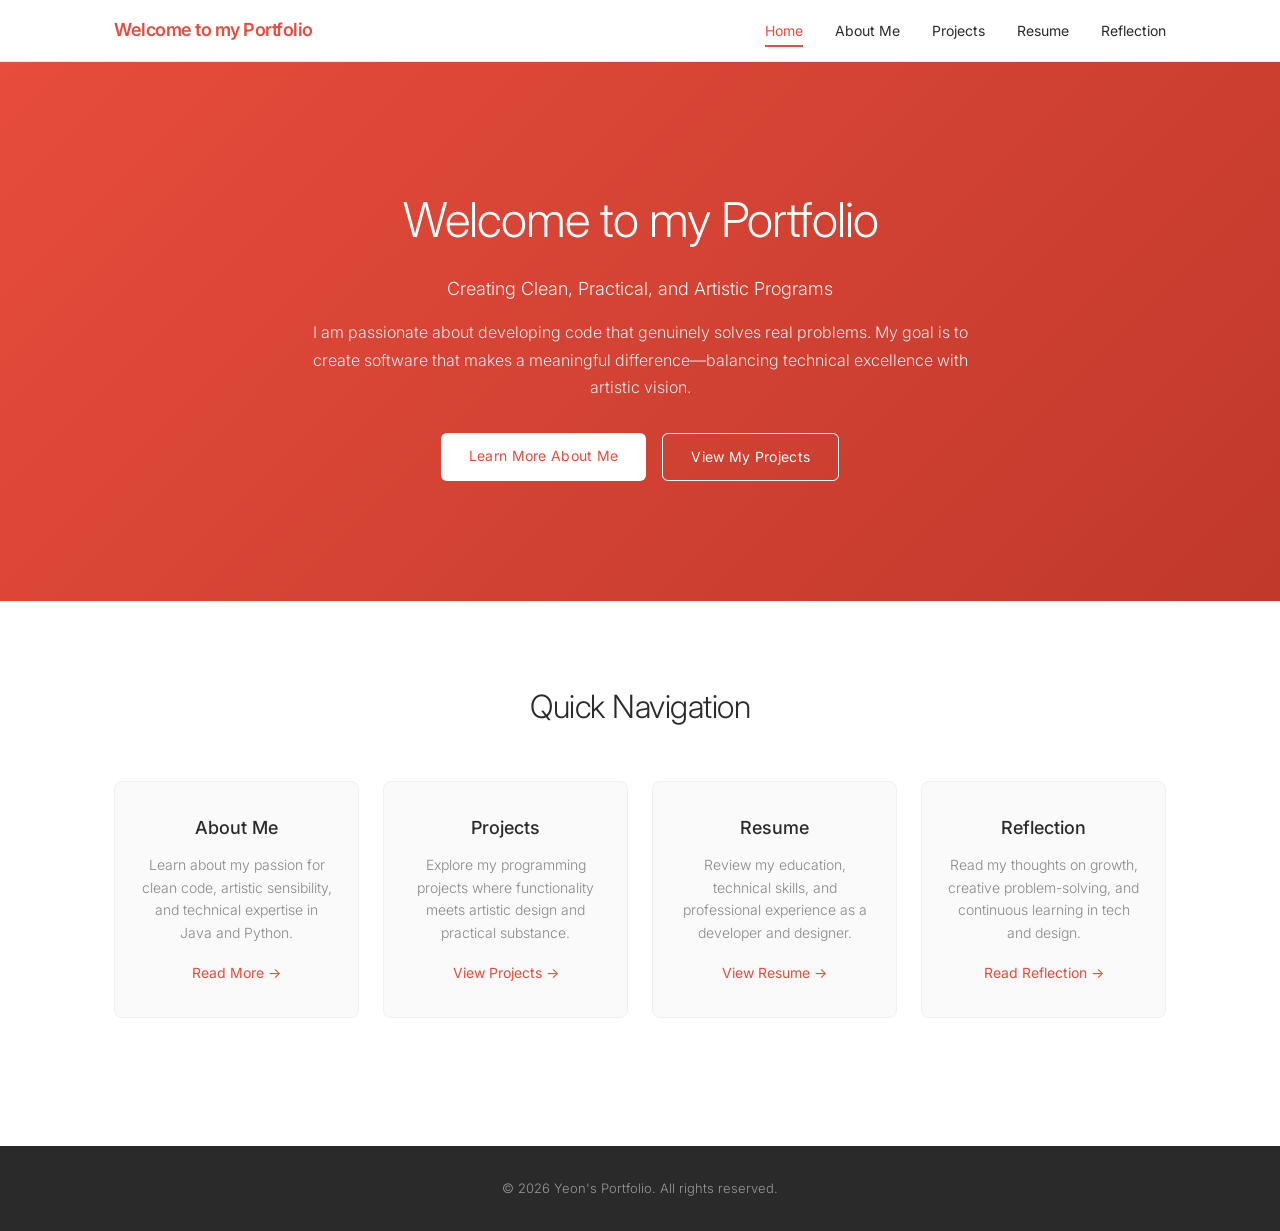
<file: index.html>
<!DOCTYPE html>
<html lang="en">
<head>
    <meta charset="UTF-8">
    <meta name="viewport" content="width=device-width, initial-scale=1.0">
    <title>Welcome to my Portfolio</title>
    <link href="https://fonts.googleapis.com/css2?family=Inter:wght@300;400;500;600&display=swap" rel="stylesheet">
    <link rel="stylesheet" href="styles.css">
</head>
<body>
    <nav class="navbar">
        <div class="nav-container">
            <a href="index.html" class="nav-brand">Welcome to my Portfolio</a>
            <ul class="nav-menu">
                <li><a href="index.html" class="nav-link active">Home</a></li>
                <li><a href="about.html" class="nav-link">About Me</a></li>
                <li><a href="projects.html" class="nav-link">Projects</a></li>
                <li><a href="resume.html" class="nav-link">Resume</a></li>
                <li><a href="reflection.html" class="nav-link">Reflection</a></li>
            </ul>
        </div>
    </nav>

    <main>
        <section class="hero">
            <div class="hero-content">
                <h1>Welcome to my Portfolio</h1>
                <p class="subtitle">Creating Clean, Practical, and Artistic Programs</p>
                <p class="description">
                    I am passionate about developing code that genuinely solves real problems. My goal is to create software that makes a meaningful difference—balancing technical excellence with artistic vision.
                </p>
                <div class="cta-buttons">
                    <a href="about.html" class="btn btn-primary">Learn More About Me</a>
                    <a href="projects.html" class="btn btn-secondary">View My Projects</a>
                </div>
            </div>
        </section>

        <section class="quick-links">
            <div class="container">
                <h2>Quick Navigation</h2>
                <div class="links-grid">
                    <div class="link-card">
                        <h3>About Me</h3>
                        <p>Learn about my passion for clean code, artistic sensibility, and technical expertise in Java and Python.</p>
                        <a href="about.html" class="card-link">Read More →</a>
                    </div>
                    <div class="link-card">
                        <h3>Projects</h3>
                        <p>Explore my programming projects where functionality meets artistic design and practical substance.</p>
                        <a href="projects.html" class="card-link">View Projects →</a>
                    </div>
                    <div class="link-card">
                        <h3>Resume</h3>
                        <p>Review my education, technical skills, and professional experience as a developer and designer.</p>
                        <a href="resume.html" class="card-link">View Resume →</a>
                    </div>
                    <div class="link-card">
                        <h3>Reflection</h3>
                        <p>Read my thoughts on growth, creative problem-solving, and continuous learning in tech and design.</p>
                        <a href="reflection.html" class="card-link">Read Reflection →</a>
                    </div>
                </div>
            </div>
        </section>
    </main>

    <footer>
        <p>© 2026 Yeon's Portfolio. All rights reserved.</p>
    </footer>
</body>
</html>
</file>
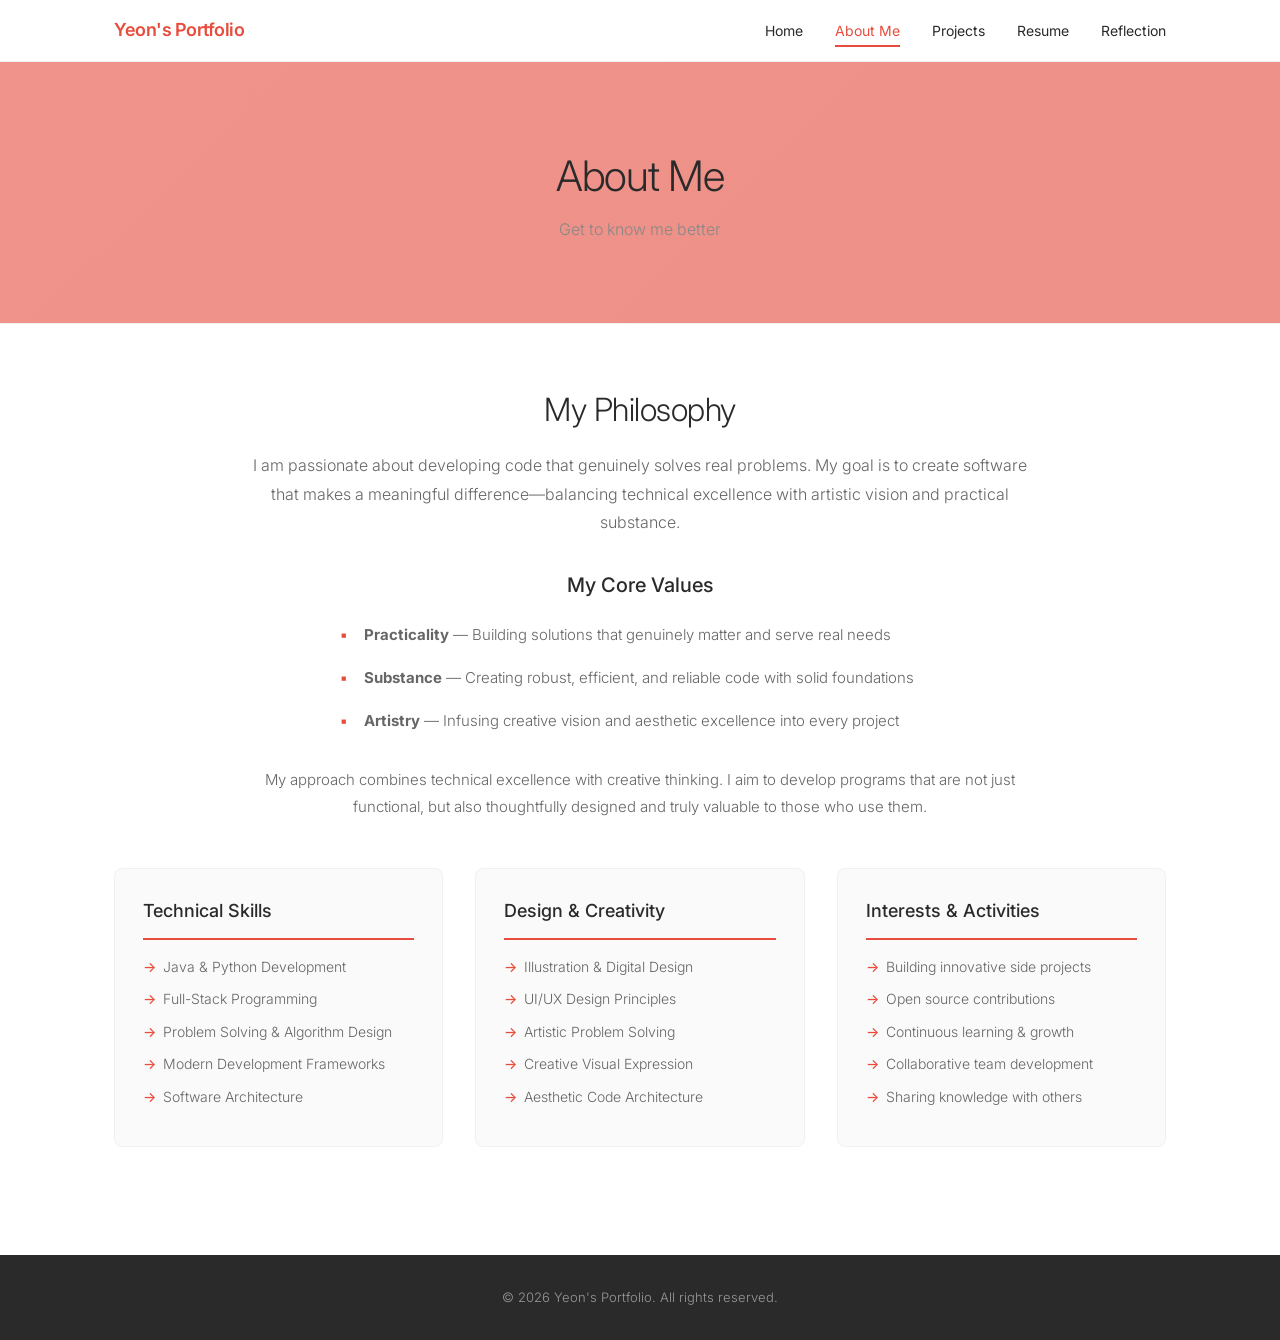
<file: about.html>
<!DOCTYPE html>
<html lang="en">
<head>
    <meta charset="UTF-8">
    <meta name="viewport" content="width=device-width, initial-scale=1.0">
    <title>About Me - My Portfolio</title>
    <link href="https://fonts.googleapis.com/css2?family=Inter:wght@300;400;500;600&display=swap" rel="stylesheet">
    <link rel="stylesheet" href="styles.css">
</head>
<body>
    <nav class="navbar">
        <div class="nav-container">
            <a href="index.html" class="nav-brand">Yeon's Portfolio</a>
            <ul class="nav-menu">
                <li><a href="index.html" class="nav-link">Home</a></li>
                <li><a href="about.html" class="nav-link active">About Me</a></li>
                <li><a href="projects.html" class="nav-link">Projects</a></li>
                <li><a href="resume.html" class="nav-link">Resume</a></li>
                <li><a href="reflection.html" class="nav-link">Reflection</a></li>
            </ul>
        </div>
    </nav>

    <main>
        <section class="page-header">
            <div class="container">
                <h1>About Me</h1>
                <p class="header-subtitle">Get to know me better</p>
            </div>
        </section>

        <section class="content-section">
            <div class="container">
                <div class="about-intro">
                    <h2>My Philosophy</h2>
                    <p class="intro-text">
                        I am passionate about developing code that genuinely solves real problems. My goal is to create software that makes a meaningful difference—balancing technical excellence with artistic vision and practical substance.
                    </p>
                    
                    <h3 class="philosophy-title">My Core Values</h3>
                    <ul class="philosophy-list">
                        <li>
                            <strong>Practicality</strong> — Building solutions that genuinely matter and serve real needs
                        </li>
                        <li>
                            <strong>Substance</strong> — Creating robust, efficient, and reliable code with solid foundations
                        </li>
                        <li>
                            <strong>Artistry</strong> — Infusing creative vision and aesthetic excellence into every project
                        </li>
                    </ul>

                    <p class="closing-text">My approach combines technical excellence with creative thinking. I aim to develop programs that are not just functional, but also thoughtfully designed and truly valuable to those who use them.</p>
                </div>

                <div class="about-grid">
                    <div class="about-card">
                        <h3>Technical Skills</h3>
                        <ul>
                            <li>Java & Python Development</li>
                            <li>Full-Stack Programming</li>
                            <li>Problem Solving & Algorithm Design</li>
                            <li>Modern Development Frameworks</li>
                            <li>Software Architecture</li>
                        </ul>
                    </div>

                    <div class="about-card">
                        <h3>Design & Creativity</h3>
                        <ul>
                            <li>Illustration & Digital Design</li>
                            <li>UI/UX Design Principles</li>
                            <li>Artistic Problem Solving</li>
                            <li>Creative Visual Expression</li>
                            <li>Aesthetic Code Architecture</li>
                        </ul>
                    </div>

                    <div class="about-card">
                        <h3>Interests & Activities</h3>
                        <ul>
                            <li>Building innovative side projects</li>
                            <li>Open source contributions</li>
                            <li>Continuous learning & growth</li>
                            <li>Collaborative team development</li>
                            <li>Sharing knowledge with others</li>
                        </ul>
                    </div>
                </div>
            </div>
        </section>
    </main>

    <footer>
        <p>© 2026 Yeon's Portfolio. All rights reserved.</p>
    </footer>
</body>
</html>
</file>
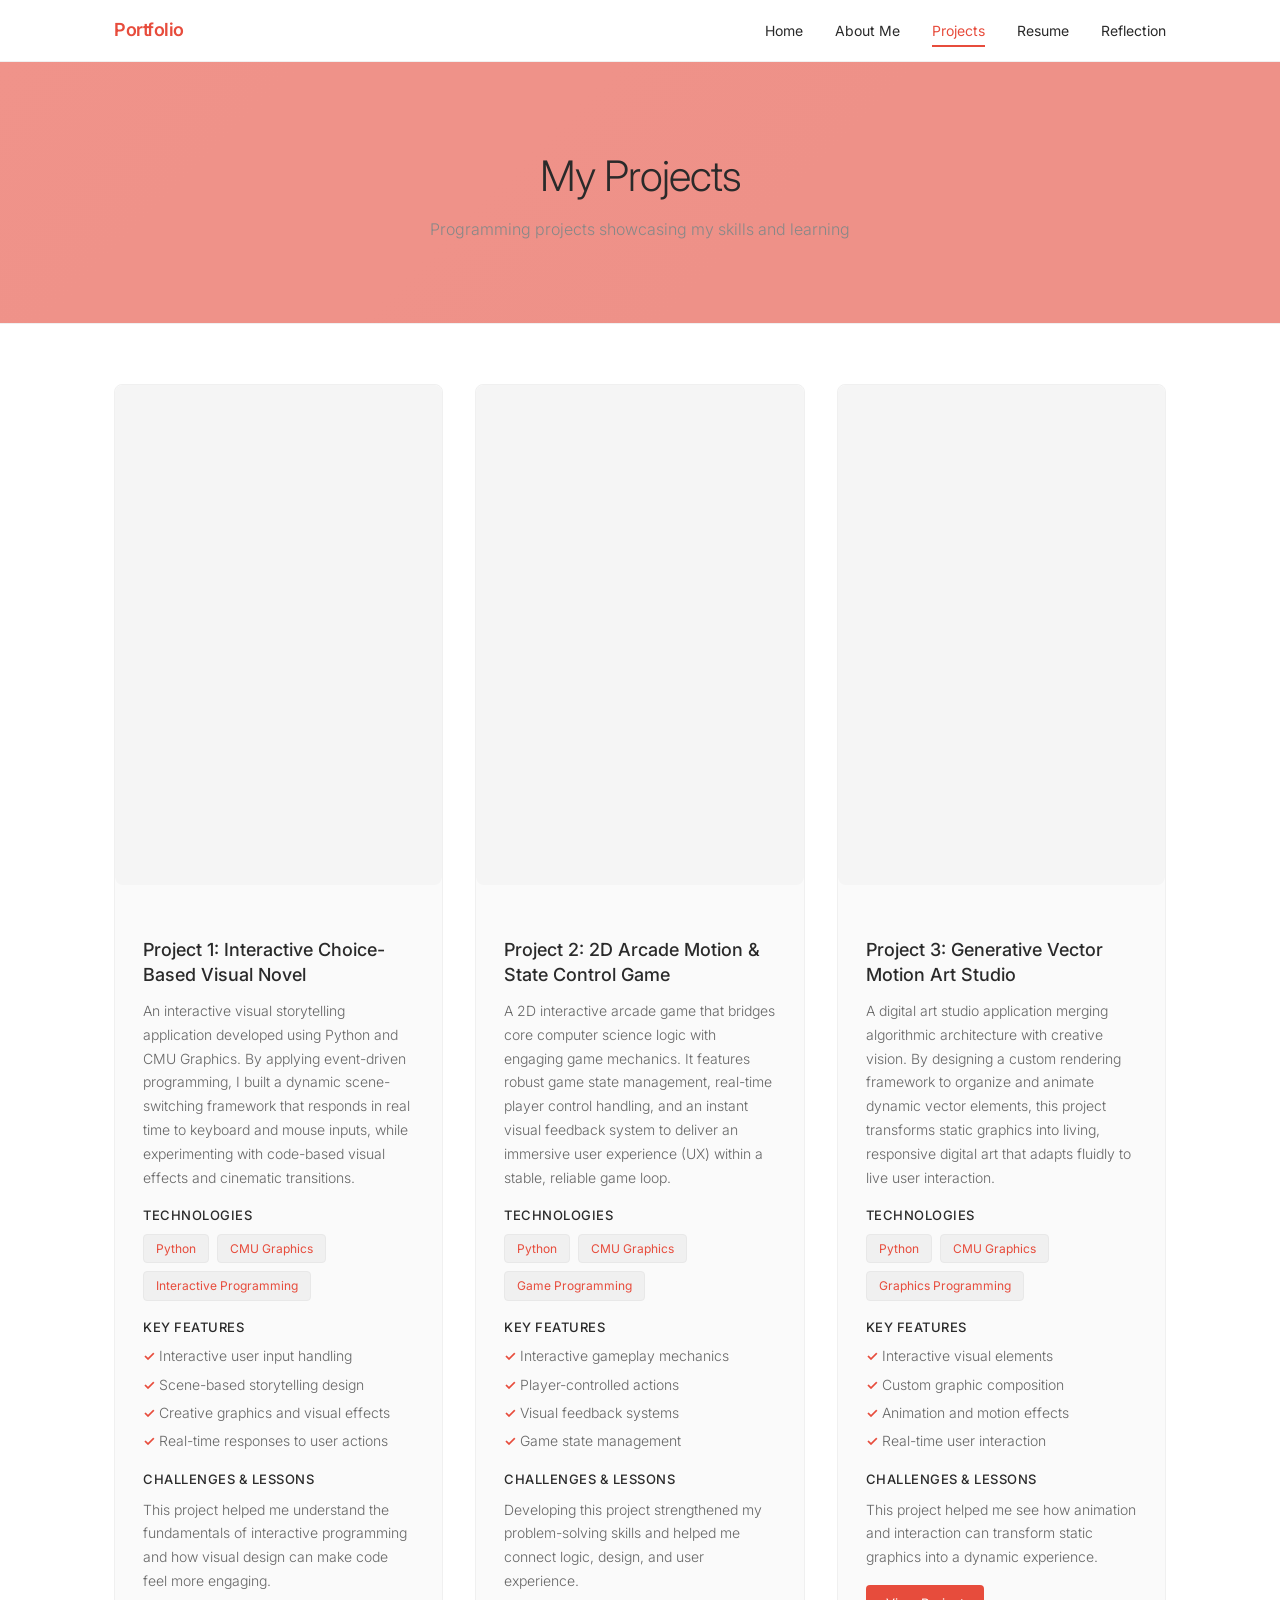
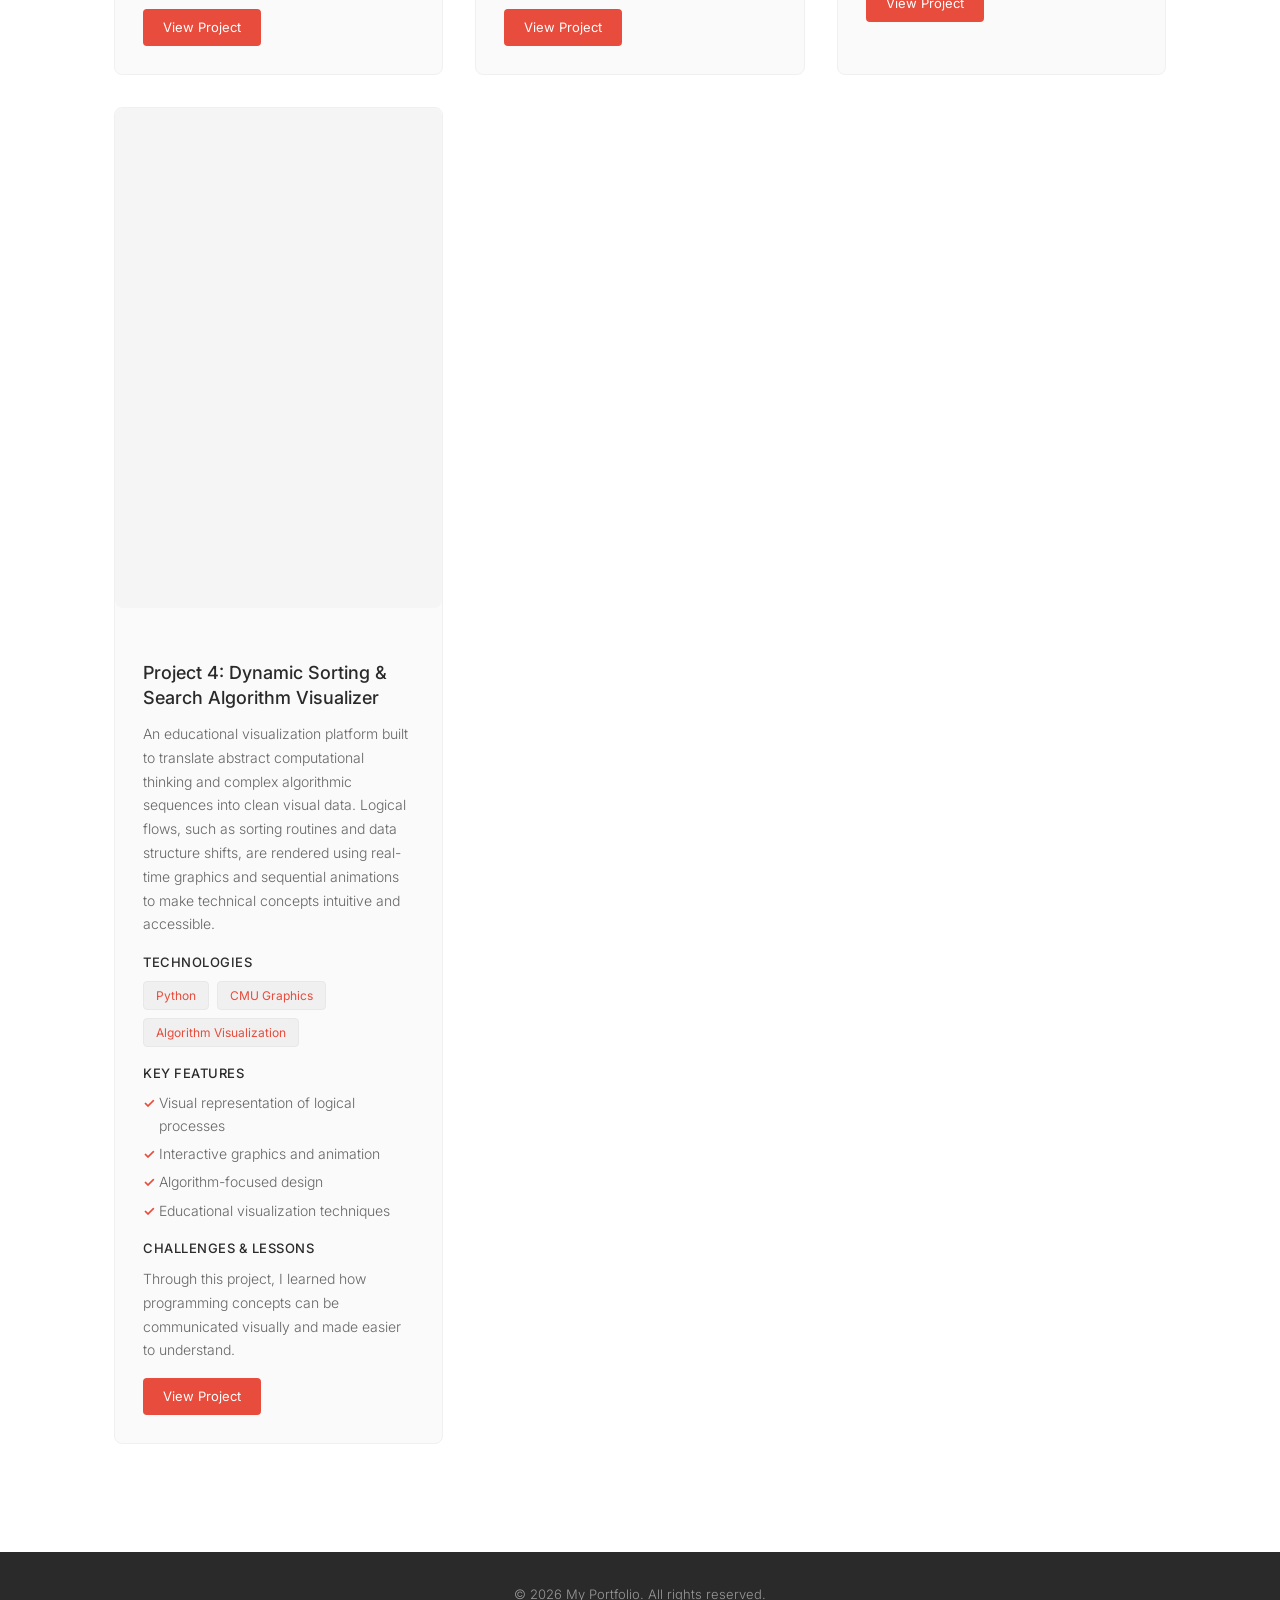
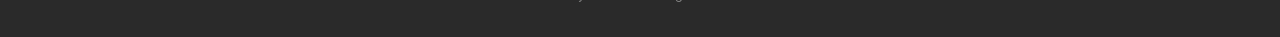
<file: projects.html>
<!DOCTYPE html>
<html lang="en">
<head>
    <meta charset="UTF-8">
    <meta name="viewport" content="width=device-width, initial-scale=1.0">
    <title>Projects - My Portfolio</title>
    <link href="https://fonts.googleapis.com/css2?family=Inter:wght@300;400;500;600&display=swap" rel="stylesheet">
    <link rel="stylesheet" href="styles.css">

    <style>
        .project-card {
            display: flex;
            flex-direction: column;
            gap: 1.5rem;
        }

        .project-image {
            width: 100%;
            height: 500px;
            border-radius: 8px;
            overflow: hidden;
            background: #f5f5f5;
        }

        .project-image iframe {
            width: 100%;
            height: 100%;
            border: none;
        }
    </style>
</head>

<body>
    <nav class="navbar">
        <div class="nav-container">
            <a href="index.html" class="nav-brand">Portfolio</a>
            <ul class="nav-menu">
                <li><a href="index.html" class="nav-link">Home</a></li>
                <li><a href="about.html" class="nav-link">About Me</a></li>
                <li><a href="projects.html" class="nav-link active">Projects</a></li>
                <li><a href="resume.html" class="nav-link">Resume</a></li>
                <li><a href="reflection.html" class="nav-link">Reflection</a></li>
            </ul>
        </div>
    </nav>

    <main>
        <section class="page-header">
            <div class="container">
                <h1>My Projects</h1>
                <p class="header-subtitle">Programming projects showcasing my skills and learning</p>
            </div>
        </section>

        <section class="projects-section">
            <div class="container">
                <div class="projects-grid">

                    <div class="project-card">
                        <div class="project-image">
                            <iframe src="https://academy.cs.cmu.edu/sharing/slateGrayFrog277440/embed"></iframe>
                        </div>
                        <div class="project-content">
                            <h3>Project 1: Interactive Choice-Based Visual Novel</h3>
                            <p class="project-description">
                                An interactive visual storytelling application developed using Python and CMU Graphics. By applying event-driven programming, I built a dynamic scene-switching framework that responds in real time to keyboard and mouse inputs, while experimenting with code-based visual effects and cinematic transitions.
                            </p>

                            <h4>Technologies</h4>
                            <div class="tech-tags">
                                <span class="tech-tag">Python</span>
                                <span class="tech-tag">CMU Graphics</span>
                                <span class="tech-tag">Interactive Programming</span>
                            </div>

                            <h4>Key Features</h4>
                            <ul class="feature-list">
                                <li>Interactive user input handling</li>
                                <li>Scene-based storytelling design</li>
                                <li>Creative graphics and visual effects</li>
                                <li>Real-time responses to user actions</li>
                            </ul>

                            <h4>Challenges & Lessons</h4>
                            <p class="challenges-text">
                                This project helped me understand the fundamentals of interactive programming and how visual design can make code feel more engaging.
                            </p>

                            <div class="project-links">
                                <a href="https://academy.cs.cmu.edu/sharing/slateGrayFrog277440" class="link-btn">View Project</a>
                            </div>
                        </div>
                    </div>

                    <div class="project-card">
                        <div class="project-image">
                            <iframe src="https://academy.cs.cmu.edu/sharing/antiqueWhiteGoldfish520677/embed"></iframe>
                        </div>
                        <div class="project-content">
                            <h3>Project 2: 2D Arcade Motion & State Control Game</h3>
                            <p class="project-description">
                                A 2D interactive arcade game that bridges core computer science logic with engaging game mechanics. It features robust game state management, real-time player control handling, and an instant visual feedback system to deliver an immersive user experience (UX) within a stable, reliable game loop.
                            </p>

                            <h4>Technologies</h4>
                            <div class="tech-tags">
                                <span class="tech-tag">Python</span>
                                <span class="tech-tag">CMU Graphics</span>
                                <span class="tech-tag">Game Programming</span>
                            </div>

                            <h4>Key Features</h4>
                            <ul class="feature-list">
                                <li>Interactive gameplay mechanics</li>
                                <li>Player-controlled actions</li>
                                <li>Visual feedback systems</li>
                                <li>Game state management</li>
                            </ul>

                            <h4>Challenges & Lessons</h4>
                            <p class="challenges-text">
                                Developing this project strengthened my problem-solving skills and helped me connect logic, design, and user experience.
                            </p>

                            <div class="project-links">
                                <a href="https://academy.cs.cmu.edu/sharing/antiqueWhiteGoldfish520677" class="link-btn">View Project</a>
                            </div>
                        </div>
                    </div>

                    <div class="project-card">
                        <div class="project-image">
                            <iframe src="https://academy.cs.cmu.edu/sharing/floralWhiteCow944491/embed"></iframe>
                        </div>
                        <div class="project-content">
                            <h3>Project 3: Generative Vector Motion Art Studio</h3>
                            <p class="project-description">
                                A digital art studio application merging algorithmic architecture with creative vision. By designing a custom rendering framework to organize and animate dynamic vector elements, this project transforms static graphics into living, responsive digital art that adapts fluidly to live user interaction.
                            </p>

                            <h4>Technologies</h4>
                            <div class="tech-tags">
                                <span class="tech-tag">Python</span>
                                <span class="tech-tag">CMU Graphics</span>
                                <span class="tech-tag">Graphics Programming</span>
                            </div>

                            <h4>Key Features</h4>
                            <ul class="feature-list">
                                <li>Interactive visual elements</li>
                                <li>Custom graphic composition</li>
                                <li>Animation and motion effects</li>
                                <li>Real-time user interaction</li>
                            </ul>

                            <h4>Challenges & Lessons</h4>
                            <p class="challenges-text">
                                This project helped me see how animation and interaction can transform static graphics into a dynamic experience.
                            </p>

                            <div class="project-links">
                                <a href="https://academy.cs.cmu.edu/sharing/floralWhiteCow944491" class="link-btn">View Project</a>
                            </div>
                        </div>
                    </div>

                    <div class="project-card">
                        <div class="project-image">
                            <iframe src="https://academy.cs.cmu.edu/sharing/brownLion991265/embed"></iframe>
                        </div>
                        <div class="project-content">
                            <h3>Project 4: Dynamic Sorting & Search Algorithm Visualizer</h3>
                            <p class="project-description">
                                An educational visualization platform built to translate abstract computational thinking and complex algorithmic sequences into clean visual data. Logical flows, such as sorting routines and data structure shifts, are rendered using real-time graphics and sequential animations to make technical concepts intuitive and accessible.
                            </p>

                            <h4>Technologies</h4>
                            <div class="tech-tags">
                                <span class="tech-tag">Python</span>
                                <span class="tech-tag">CMU Graphics</span>
                                <span class="tech-tag">Algorithm Visualization</span>
                            </div>

                            <h4>Key Features</h4>
                            <ul class="feature-list">
                                <li>Visual representation of logical processes</li>
                                <li>Interactive graphics and animation</li>
                                <li>Algorithm-focused design</li>
                                <li>Educational visualization techniques</li>
                            </ul>

                            <h4>Challenges & Lessons</h4>
                            <p class="challenges-text">
                                Through this project, I learned how programming concepts can be communicated visually and made easier to understand.
                            </p>

                            <div class="project-links">
                                <a href="https://academy.cs.cmu.edu/sharing/brownLion991265" class="link-btn">View Project</a>
                            </div>
                        </div>
                    </div>

                </div>
            </div>
        </section>
    </main>

    <footer>
        <p>© 2026 My Portfolio. All rights reserved.</p>
    </footer>
</body>
</html>
</file>
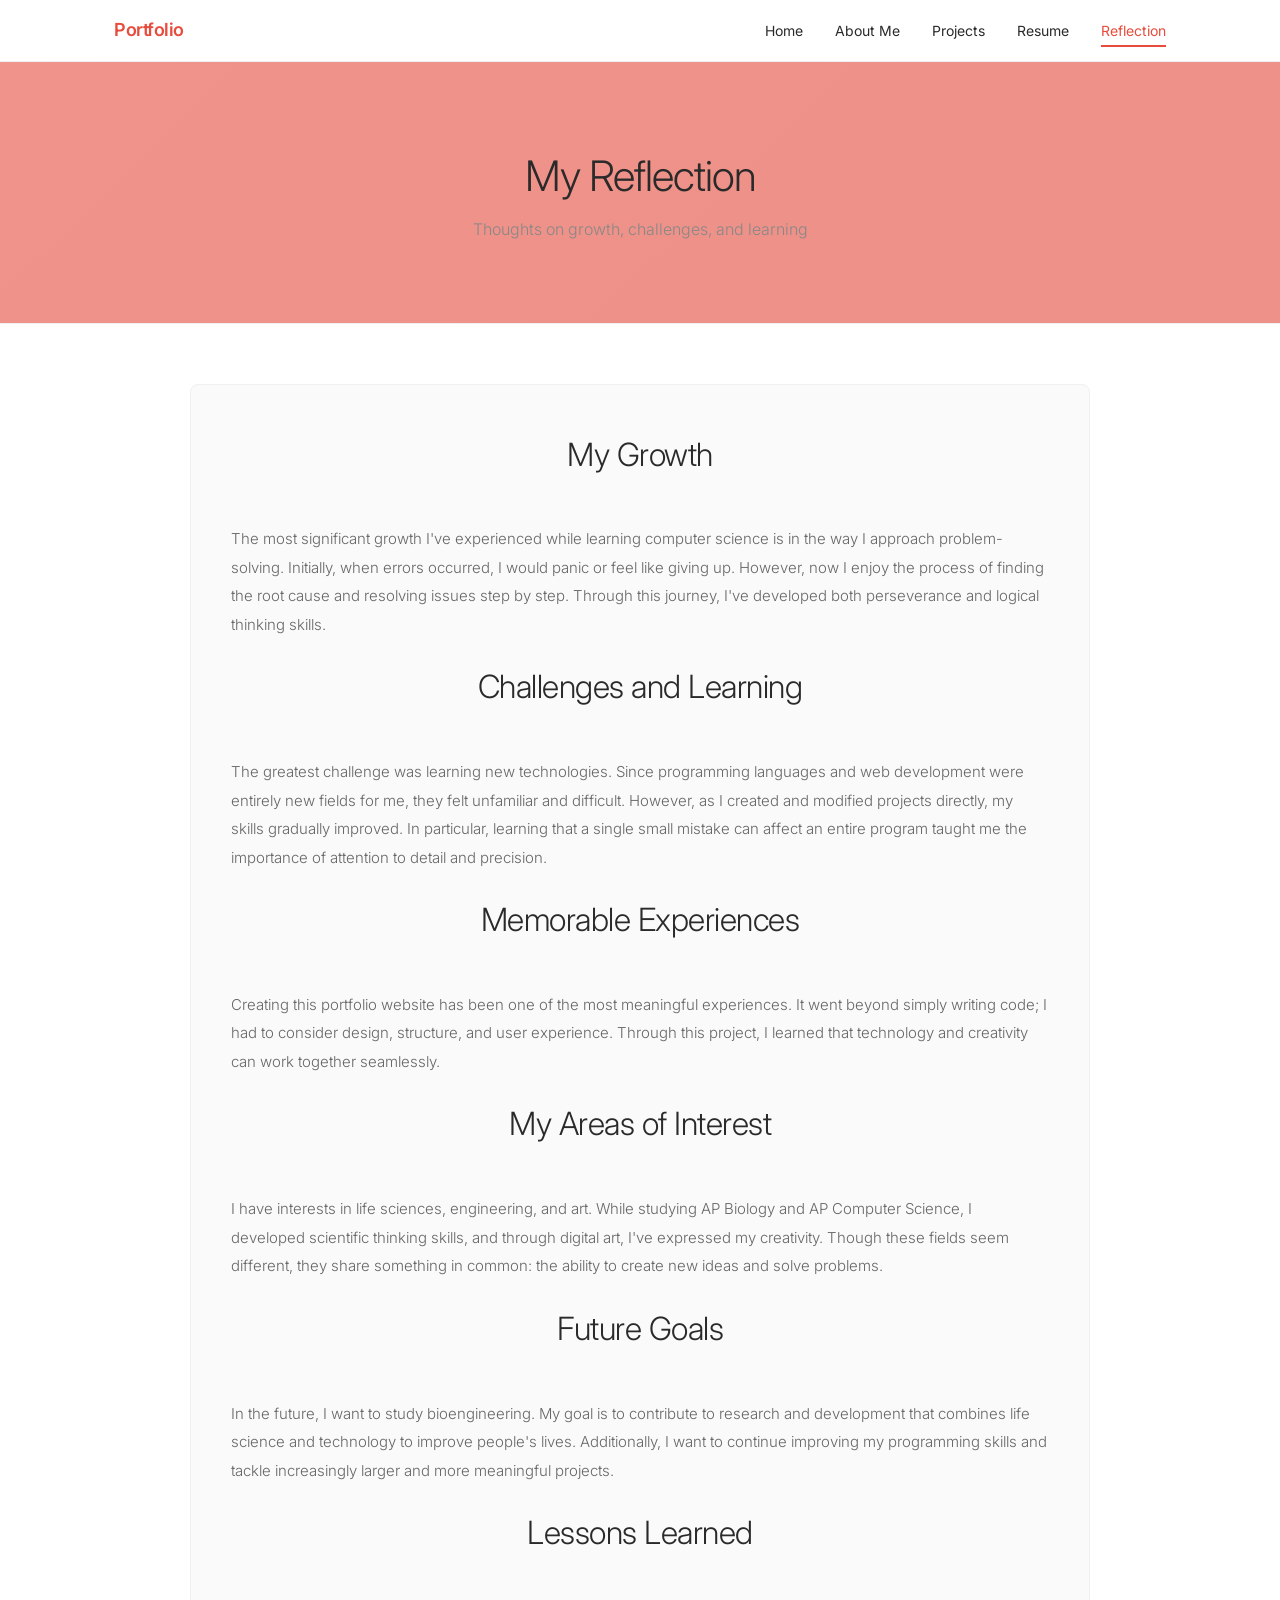
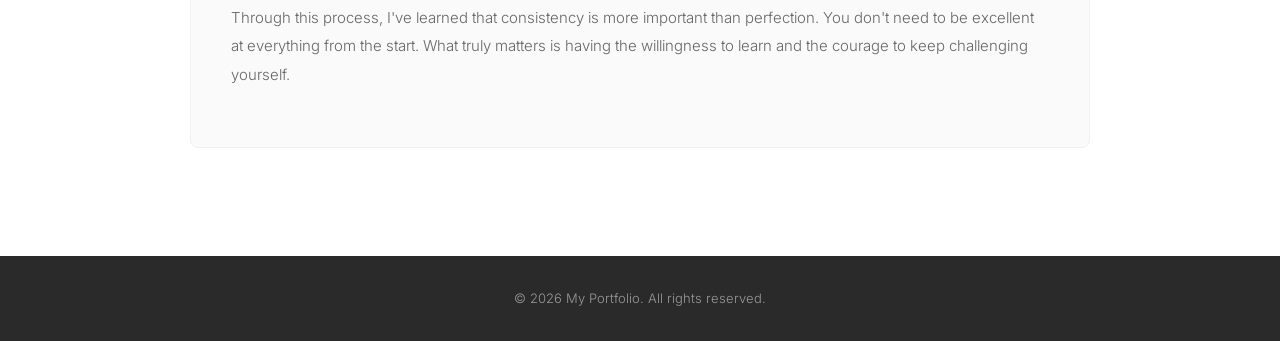
<file: reflection.html>
<!DOCTYPE html>
<html lang="en">
<head>
    <meta charset="UTF-8">
    <meta name="viewport" content="width=device-width, initial-scale=1.0">
    <title>Reflection - My Portfolio</title>
    <link href="https://fonts.googleapis.com/css2?family=Inter:wght@300;400;500;600&display=swap" rel="stylesheet">
    <link rel="stylesheet" href="styles.css">
</head>
<body>
    <nav class="navbar">
        <div class="nav-container">
            <a href="index.html" class="nav-brand">Portfolio</a>
            <ul class="nav-menu">
                <li><a href="index.html" class="nav-link">Home</a></li>
                <li><a href="about.html" class="nav-link">About Me</a></li>
                <li><a href="projects.html" class="nav-link">Projects</a></li>
                <li><a href="resume.html" class="nav-link">Resume</a></li>
                <li><a href="reflection.html" class="nav-link active">Reflection</a></li>
            </ul>
        </div>
    </nav>

    <main>
        <section class="page-header">
            <div class="container">
                <h1>My Reflection</h1>
                <p class="header-subtitle">Thoughts on growth, challenges, and learning</p>
            </div>
        </section>

        <section class="reflection-section">
            <div class="container">
                <div class="reflection-content">
                    <div class="reflection-essay">
                        <h2>My Growth</h2>
                        <p>The most significant growth I've experienced while learning computer science is in the way I approach problem-solving. Initially, when errors occurred, I would panic or feel like giving up. However, now I enjoy the process of finding the root cause and resolving issues step by step. Through this journey, I've developed both perseverance and logical thinking skills.</p>

                        <h2>Challenges and Learning</h2>
                        <p>The greatest challenge was learning new technologies. Since programming languages and web development were entirely new fields for me, they felt unfamiliar and difficult. However, as I created and modified projects directly, my skills gradually improved. In particular, learning that a single small mistake can affect an entire program taught me the importance of attention to detail and precision.</p>

                        <h2>Memorable Experiences</h2>
                        <p>Creating this portfolio website has been one of the most meaningful experiences. It went beyond simply writing code; I had to consider design, structure, and user experience. Through this project, I learned that technology and creativity can work together seamlessly.</p>

                        <h2>My Areas of Interest</h2>
                        <p>I have interests in life sciences, engineering, and art. While studying AP Biology and AP Computer Science, I developed scientific thinking skills, and through digital art, I've expressed my creativity. Though these fields seem different, they share something in common: the ability to create new ideas and solve problems.</p>

                        <h2>Future Goals</h2>
                        <p>In the future, I want to study bioengineering. My goal is to contribute to research and development that combines life science and technology to improve people's lives. Additionally, I want to continue improving my programming skills and tackle increasingly larger and more meaningful projects.</p>

                        <h2>Lessons Learned</h2>
                        <p>Through this process, I've learned that consistency is more important than perfection. You don't need to be excellent at everything from the start. What truly matters is having the willingness to learn and the courage to keep challenging yourself.</p>
                    </div>
                </div>
            </div>
        </section>
    </main>

    <footer>
        <p>© 2026 My Portfolio. All rights reserved.</p>
    </footer>
</body>
</html>
</file>
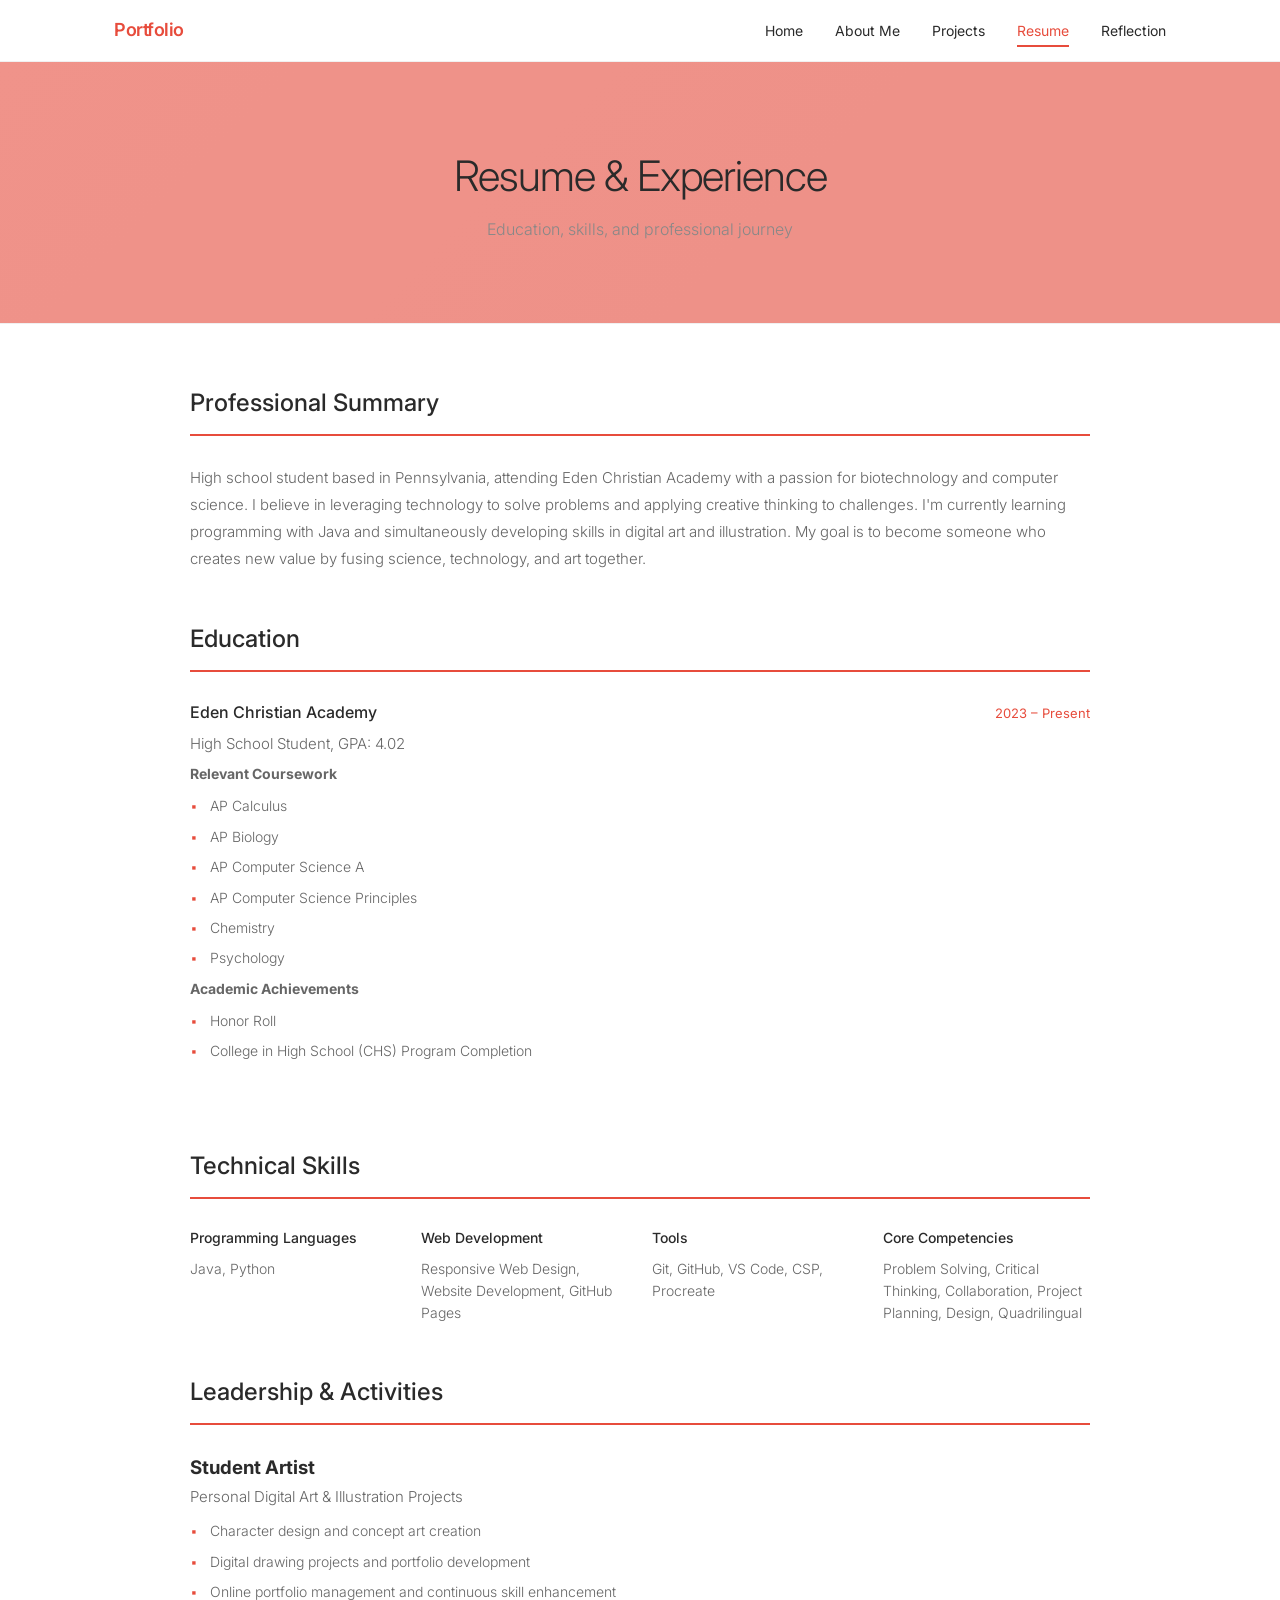
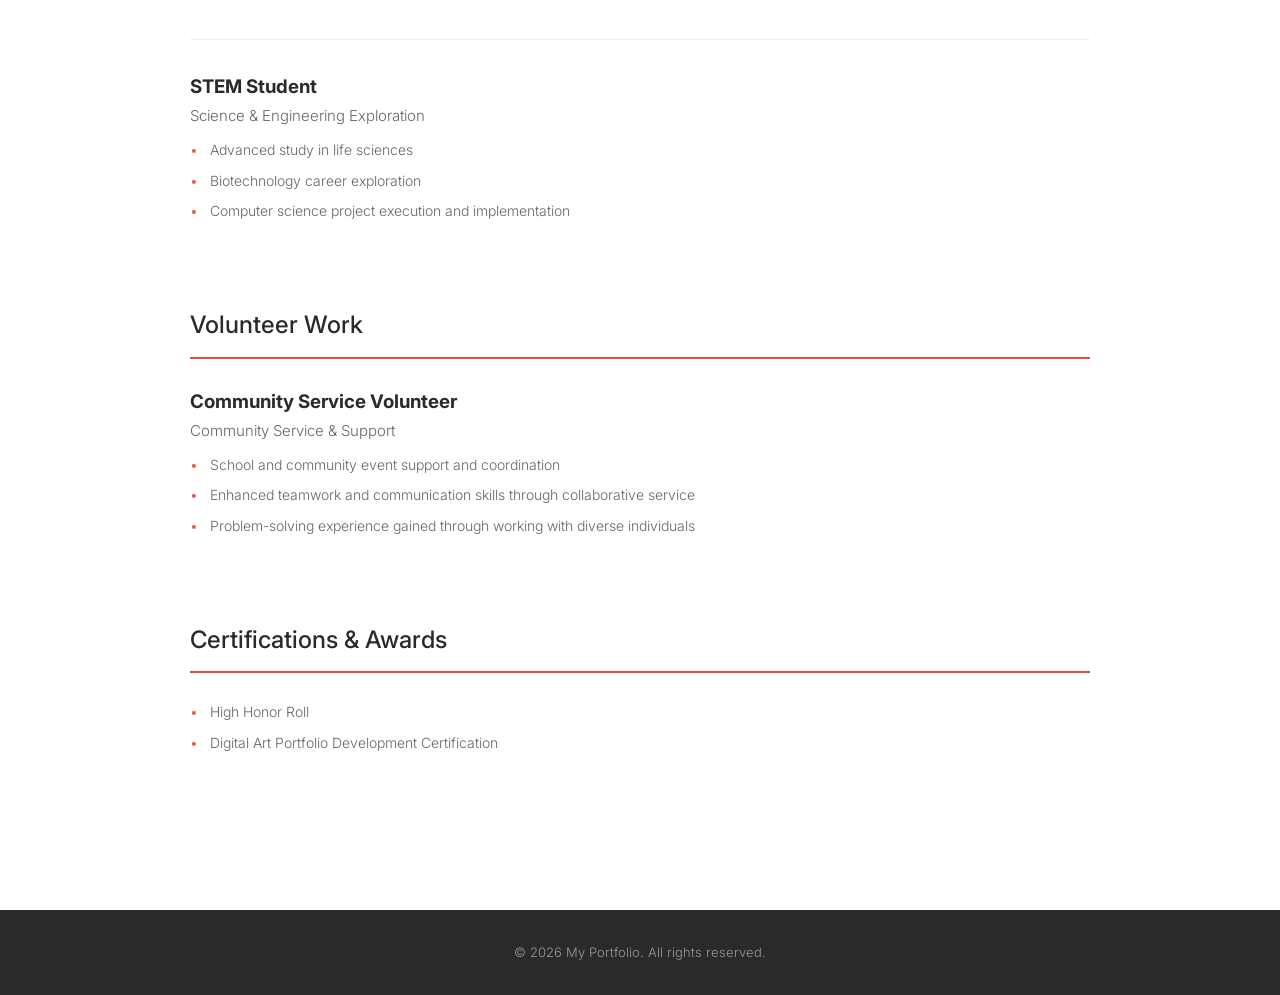
<file: resume.html>
<!DOCTYPE html>
<html lang="en">
<head>
    <meta charset="UTF-8">
    <meta name="viewport" content="width=device-width, initial-scale=1.0">
    <title>Resume - My Portfolio</title>
    <link href="https://fonts.googleapis.com/css2?family=Inter:wght@300;400;500;600&display=swap" rel="stylesheet">
    <link rel="stylesheet" href="styles.css">
</head>
<body>
    <nav class="navbar">
        <div class="nav-container">
            <a href="index.html" class="nav-brand">Portfolio</a>
            <ul class="nav-menu">
                <li><a href="index.html" class="nav-link">Home</a></li>
                <li><a href="about.html" class="nav-link">About Me</a></li>
                <li><a href="projects.html" class="nav-link">Projects</a></li>
                <li><a href="resume.html" class="nav-link active">Resume</a></li>
                <li><a href="reflection.html" class="nav-link">Reflection</a></li>
            </ul>
        </div>
    </nav>

    <main>
        <section class="page-header">
            <div class="container">
                <h1>Resume & Experience</h1>
                <p class="header-subtitle">Education, skills, and professional journey</p>
            </div>
        </section>

        <section class="resume-section">
            <div class="container">
                <div class="resume-block">
                    <h2>Professional Summary</h2>
                    <p>High school student based in Pennsylvania, attending Eden Christian Academy with a passion for biotechnology and computer science. I believe in leveraging technology to solve problems and applying creative thinking to challenges. I'm currently learning programming with Java and simultaneously developing skills in digital art and illustration. My goal is to become someone who creates new value by fusing science, technology, and art together.</p>
                </div>

                <div class="resume-block">
                    <h2>Education</h2>
                    <div class="resume-item">
                        <div class="item-header">
                            <h3>Eden Christian Academy</h3>
                            <span class="item-date">2023 – Present</span>
                        </div>
                        <p class="item-subtitle">High School Student, GPA: 4.02</p>
                        <div class="item-detail">
                            <h4>Relevant Coursework</h4>
                            <ul class="item-list">
                                <li>AP Calculus</li>
                                <li>AP Biology</li>
                                <li>AP Computer Science A</li>
                                <li>AP Computer Science Principles</li>
                                <li>Chemistry</li>
                                <li>Psychology</li>
                            </ul>
                            <h4>Academic Achievements</h4>
                            <ul class="item-list">
                                <li>Honor Roll</li>
                                <li>College in High School (CHS) Program Completion</li>
                            </ul>
                        </div>
                    </div>
                </div>

                <div class="resume-block">
                    <h2>Technical Skills</h2>
                    <div class="skills-container">
                        <div class="skill-item">
                            <h4>Programming Languages</h4>
                            <p>Java, Python</p>
                        </div>
                        <div class="skill-item">
                            <h4>Web Development</h4>
                            <p>Responsive Web Design, Website Development, GitHub Pages</p>
                        </div>
                        <div class="skill-item">
                            <h4>Tools</h4>
                            <p>Git, GitHub, VS Code, CSP, Procreate</p>
                        </div>
                        <div class="skill-item">
                            <h4>Core Competencies</h4>
                            <p>Problem Solving, Critical Thinking, Collaboration, Project Planning, Design, Quadrilingual</p>
                        </div>
                    </div>
                </div>

                <div class="resume-block">
                    <h2>Leadership & Activities</h2>
                    <div class="resume-item">
                        <h3>Student Artist</h3>
                        <p class="item-subtitle">Personal Digital Art & Illustration Projects</p>
                        <ul class="item-list">
                            <li>Character design and concept art creation</li>
                            <li>Digital drawing projects and portfolio development</li>
                            <li>Online portfolio management and continuous skill enhancement</li>
                        </ul>
                    </div>
                    <div class="resume-item">
                        <h3>STEM Student</h3>
                        <p class="item-subtitle">Science & Engineering Exploration</p>
                        <ul class="item-list">
                            <li>Advanced study in life sciences</li>
                            <li>Biotechnology career exploration</li>
                            <li>Computer science project execution and implementation</li>
                        </ul>
                    </div>
                </div>

                <div class="resume-block">
                    <h2>Volunteer Work</h2>
                    <div class="resume-item">
                        <h3>Community Service Volunteer</h3>
                        <p class="item-subtitle">Community Service & Support</p>
                        <ul class="item-list">
                            <li>School and community event support and coordination</li>
                            <li>Enhanced teamwork and communication skills through collaborative service</li>
                            <li>Problem-solving experience gained through working with diverse individuals</li>
                        </ul>
                    </div>
                </div>

                <div class="resume-block">
                    <h2>Certifications & Awards</h2>
                    <ul class="item-list">
                        <li>High Honor Roll</li>
                        <li>Digital Art Portfolio Development Certification</li>
                    </ul>
                </div>
            </div>
        </section>
    </main>

    <footer>
        <p>© 2026 My Portfolio. All rights reserved.</p>
    </footer>
</body>
</html>
</file>
<file: styles.css>
/* ============================================
   PORTFOLIO STYLES - MODERN RED THEME
   ============================================ */

* {
    margin: 0;
    padding: 0;
    box-sizing: border-box;
}

html {
    scroll-behavior: smooth;
}

body {
    font-family: 'Inter', -apple-system, BlinkMacSystemFont, 'Segoe UI', sans-serif;
    line-height: 1.6;
    color: #2a2a2a;
    background-color: #ffffff;
    font-weight: 400;
}

.container {
    max-width: 1100px;
    margin: 0 auto;
    padding: 0 24px;
}

/* ============================================
   NAVIGATION
   ============================================ */

.navbar {
    background-color: #ffffff;
    border-bottom: 1px solid #f0f0f0;
    padding: 16px 0;
    position: sticky;
    top: 0;
    z-index: 100;
}

.nav-container {
    max-width: 1100px;
    margin: 0 auto;
    padding: 0 24px;
    display: flex;
    justify-content: space-between;
    align-items: center;
}

.nav-brand {
    font-size: 18px;
    font-weight: 600;
    color: #e74c3c;
    text-decoration: none;
    letter-spacing: -0.5px;
}

.nav-menu {
    display: flex;
    list-style: none;
    gap: 32px;
}

.nav-link {
    color: #2a2a2a;
    text-decoration: none;
    font-size: 14px;
    font-weight: 400;
    transition: color 0.2s ease;
    position: relative;
}

.nav-link:hover,
.nav-link.active {
    color: #e74c3c;
}

.nav-link.active::after {
    content: '';
    position: absolute;
    bottom: -8px;
    left: 0;
    right: 0;
    height: 2px;
    background-color: #e74c3c;
}

/* ============================================
   HERO SECTION
   ============================================ */

.hero {
    padding: 120px 24px;
    text-align: center;
    background: linear-gradient(135deg, #e74c3c 0%, #c0392b 100%);
}

.hero-content {
    max-width: 700px;
    margin: 0 auto;
}

.hero h1 {
    font-size: 48px;
    font-weight: 300;
    color: #ffffff;
    margin-bottom: 16px;
    letter-spacing: -1px;
}

.hero .subtitle {
    font-size: 18px;
    color: #f5f5f5;
    margin-bottom: 16px;
    font-weight: 300;
}

.hero .description {
    font-size: 16px;
    color: #e8e8e8;
    margin-bottom: 32px;
    line-height: 1.7;
    font-weight: 300;
}

.cta-buttons {
    display: flex;
    gap: 16px;
    justify-content: center;
    flex-wrap: wrap;
}

/* ============================================
   BUTTONS
   ============================================ */

.btn {
    display: inline-block;
    padding: 12px 28px;
    border-radius: 6px;
    text-decoration: none;
    transition: all 0.3s ease;
    font-weight: 400;
    cursor: pointer;
    border: none;
    font-size: 14px;
    letter-spacing: 0.3px;
}

.btn-primary {
    background-color: #ffffff;
    color: #e74c3c;
}

.btn-primary:hover {
    background-color: #f5f5f5;
    transform: translateY(-2px);
    box-shadow: 0 8px 16px rgba(0, 0, 0, 0.2);
}

.btn-secondary {
    background-color: transparent;
    color: #ffffff;
    border: 1.5px solid #ffffff;
}

.btn-secondary:hover {
    background-color: rgba(255, 255, 255, 0.1);
    transform: translateY(-2px);
}

.link-btn {
    display: inline-block;
    padding: 8px 20px;
    background-color: #e74c3c;
    color: white;
    text-decoration: none;
    border-radius: 4px;
    font-size: 13px;
    font-weight: 400;
    margin-right: 8px;
    margin-top: 16px;
    transition: all 0.3s ease;
}

.link-btn:hover {
    background-color: #c0392b;
}

/* ============================================
   PAGE HEADER
   ============================================ */

.page-header {
    background: linear-gradient(135deg, #ffffff 0%, #fafafa 100%);
    padding: 80px 24px;
    text-align: center;
    border-bottom: 1px solid #f0f0f0;
    position: relative;
}

.page-header::before {
    content: '';
    position: absolute;
    top: 0;
    left: 0;
    right: 0;
    bottom: 0;
    background-color: rgba(231, 76, 60, 0.6);
    pointer-events: none;
    z-index: 1;
}

.page-header h1 {
    font-size: 42px;
    font-weight: 300;
    color: #2a2a2a;
    margin-bottom: 8px;
    letter-spacing: -1px;
    position: relative;
    z-index: 2;
}

.header-subtitle {
    font-size: 16px;
    color: #888;
    font-weight: 300;
    position: relative;
    z-index: 2;
}

/* ============================================
   QUICK LINKS SECTION
   ============================================ */

.quick-links {
    padding: 80px 24px;
    background-color: #ffffff;
}

.quick-links h2 {
    text-align: center;
    font-size: 32px;
    font-weight: 300;
    margin-bottom: 48px;
    color: #2a2a2a;
    letter-spacing: -0.5px;
}

.links-grid {
    display: grid;
    grid-template-columns: repeat(auto-fit, minmax(240px, 1fr));
    gap: 24px;
}

.link-card {
    background-color: #fafafa;
    padding: 32px 24px;
    border-radius: 8px;
    transition: all 0.3s ease;
    border: 1px solid #f0f0f0;
    text-align: center;
}

.link-card:hover {
    transform: translateY(-4px);
    box-shadow: 0 12px 24px rgba(0, 0, 0, 0.08);
    border-color: #e74c3c;
}

.card-icon {
    font-size: 32px;
    margin-bottom: 16px;
}

.link-card h3 {
    color: #2a2a2a;
    margin-bottom: 12px;
    font-size: 18px;
    font-weight: 500;
}

.link-card p {
    color: #888;
    margin-bottom: 16px;
    line-height: 1.6;
    font-size: 14px;
    font-weight: 300;
}

.card-link {
    color: #e74c3c;
    text-decoration: none;
    font-weight: 400;
    font-size: 14px;
    transition: color 0.2s ease;
}

.card-link:hover {
    color: #c0392b;
}

/* ============================================
   ABOUT SECTION
   ============================================ */

.content-section {
    padding: 60px 24px;
    background-color: #ffffff;
}

.about-intro {
    max-width: 800px;
    margin: 0 auto 48px;
    text-align: center;
}

.about-intro h2 {
    color: #2a2a2a;
    font-size: 32px;
    font-weight: 300;
    margin-bottom: 16px;
    letter-spacing: -0.5px;
}

.intro-text {
    color: #666;
    font-size: 16px;
    line-height: 1.8;
    font-weight: 300;
    margin-bottom: 32px;
}

.philosophy-title {
    color: #2a2a2a;
    font-size: 20px;
    font-weight: 500;
    margin-bottom: 20px;
    margin-top: 24px;
}

.philosophy-list {
    list-style: none;
    padding: 0;
    max-width: 600px;
    margin: 0 auto 32px;
}

.philosophy-list li {
    color: #666;
    font-size: 15px;
    line-height: 1.8;
    margin-bottom: 16px;
    font-weight: 300;
    padding-left: 24px;
    position: relative;
    text-align: left;
}

.philosophy-list li::before {
    content: '▪';
    position: absolute;
    left: 0;
    color: #e74c3c;
    font-weight: 600;
}

.closing-text {
    color: #666;
    font-size: 15px;
    line-height: 1.8;
    font-weight: 300;
    margin-top: 24px;
}

.about-intro p strong {
    font-weight: 500;
    color: #2a2a2a;
}

.about-grid {
    display: grid;
    grid-template-columns: repeat(auto-fit, minmax(280px, 1fr));
    gap: 32px;
}

.about-card {
    background-color: #fafafa;
    padding: 28px;
    border-radius: 8px;
    border: 1px solid #f0f0f0;
}

.about-card h3 {
    color: #2a2a2a;
    margin-bottom: 16px;
    font-size: 18px;
    font-weight: 500;
    border-bottom: 2px solid #e74c3c;
    padding-bottom: 12px;
}

.about-card ul {
    list-style: none;
}

.about-card li {
    color: #666;
    margin-bottom: 10px;
    padding-left: 20px;
    position: relative;
    font-size: 14px;
    font-weight: 300;
    line-height: 1.6;
}

.about-card li::before {
    content: '→';
    position: absolute;
    left: 0;
    color: #e74c3c;
    font-weight: 500;
}

/* ============================================
   PROJECTS SECTION
   ============================================ */

.projects-section {
    padding: 60px 24px;
    background-color: #ffffff;
}

.projects-grid {
    display: grid;
    grid-template-columns: repeat(auto-fit, minmax(320px, 1fr));
    gap: 32px;
}

.project-card {
    background-color: #fafafa;
    border-radius: 8px;
    overflow: hidden;
    border: 1px solid #f0f0f0;
    transition: all 0.3s ease;
}

.project-card:hover {
    transform: translateY(-4px);
    box-shadow: 0 12px 24px rgba(0, 0, 0, 0.08);
    border-color: #e74c3c;
}

.project-image {
    width: 100%;
    height: 180px;
    background: linear-gradient(135deg, #f5f5f5 0%, #efefef 100%);
    display: flex;
    align-items: center;
    justify-content: center;
    overflow: hidden;
}

.placeholder-image {
    color: #bbb;
    font-size: 16px;
    font-weight: 300;
}

.project-content {
    padding: 28px;
}

.project-card h3 {
    color: #2a2a2a;
    margin-bottom: 12px;
    font-size: 18px;
    font-weight: 500;
    line-height: 1.4;
}

.project-description {
    color: #666;
    font-size: 14px;
    line-height: 1.7;
    margin-bottom: 16px;
    font-weight: 300;
}

.project-card h4 {
    color: #2a2a2a;
    font-size: 13px;
    font-weight: 500;
    margin-top: 16px;
    margin-bottom: 8px;
    text-transform: uppercase;
    letter-spacing: 0.5px;
}

.tech-tags {
    display: flex;
    flex-wrap: wrap;
    gap: 8px;
    margin-bottom: 16px;
}

.tech-tag {
    background-color: #f0f0f0;
    color: #e74c3c;
    padding: 4px 12px;
    border-radius: 4px;
    font-size: 12px;
    font-weight: 400;
    border: 1px solid #e8e8e8;
}

.feature-list {
    list-style: none;
    padding-left: 0;
}

.feature-list li {
    color: #666;
    margin-bottom: 6px;
    padding-left: 16px;
    position: relative;
    font-size: 14px;
    font-weight: 300;
}

.feature-list li::before {
    content: '✓';
    position: absolute;
    left: 0;
    color: #e74c3c;
    font-weight: 600;
}

.challenges-text {
    color: #666;
    font-size: 14px;
    line-height: 1.7;
    margin-top: 8px;
    font-weight: 300;
}

.project-links {
    display: flex;
    gap: 8px;
}

/* ============================================
   RESUME SECTION
   ============================================ */

.resume-section {
    padding: 60px 24px;
    background-color: #ffffff;
}

.resume-block {
    max-width: 900px;
    margin: 0 auto 48px;
}

.resume-block h2 {
    color: #2a2a2a;
    margin-bottom: 28px;
    font-size: 24px;
    font-weight: 500;
    padding-bottom: 12px;
    border-bottom: 2px solid #e74c3c;
}

.resume-block p {
    color: #666;
    font-size: 15px;
    line-height: 1.8;
    font-weight: 300;
}

.resume-item {
    margin-bottom: 32px;
    padding-bottom: 28px;
    border-bottom: 1px solid #f0f0f0;
}

.resume-item:last-child {
    border-bottom: none;
}

.item-header {
    display: flex;
    justify-content: space-between;
    align-items: baseline;
    margin-bottom: 4px;
    flex-wrap: wrap;
}

.item-header h3 {
    color: #2a2a2a;
    font-size: 16px;
    font-weight: 500;
}

.item-date {
    color: #e74c3c;
    font-size: 13px;
    font-weight: 400;
}

.item-subtitle {
    color: #e74c3c;
    font-weight: 400;
    margin-bottom: 6px;
    font-size: 14px;
}

.item-detail {
    color: #666;
    font-size: 14px;
    font-weight: 300;
    line-height: 1.6;
}

.item-list {
    list-style: none;
    padding-left: 0;
    margin-top: 10px;
}

.item-list li {
    color: #666;
    margin-bottom: 8px;
    padding-left: 20px;
    position: relative;
    font-size: 14px;
    font-weight: 300;
    line-height: 1.6;
}

.item-list li::before {
    content: '▪';
    position: absolute;
    left: 0;
    color: #e74c3c;
}

.skills-container {
    display: grid;
    grid-template-columns: repeat(auto-fit, minmax(200px, 1fr));
    gap: 24px;
}

.skill-item h4 {
    color: #2a2a2a;
    font-size: 14px;
    font-weight: 500;
    margin-bottom: 8px;
}

.skill-item p {
    color: #666;
    font-size: 14px;
    font-weight: 300;
    line-height: 1.6;
}

/* ============================================
   REFLECTION SECTION
   ============================================ */

.reflection-section {
    padding: 60px 24px;
    background-color: #ffffff;
}

.reflection-content {
    max-width: 900px;
    margin: 0 auto;
}

.reflection-content h2 {
    color: #2a2a2a;
    font-size: 32px;
    font-weight: 300;
    margin-bottom: 40px;
    text-align: center;
    letter-spacing: -0.5px;
}

.reflection-essay {
    background-color: #fafafa;
    padding: 40px;
    border-radius: 8px;
    border: 1px solid #f0f0f0;
    line-height: 1.9;
}

.reflection-essay p {
    color: #666;
    margin-bottom: 18px;
    font-size: 15px;
    font-weight: 300;
}

.reflection-essay h3 {
    color: #2a2a2a;
    margin-top: 28px;
    margin-bottom: 14px;
    font-size: 18px;
    font-weight: 500;
}

.reflection-essay h4 {
    color: #e74c3c;
    margin-top: 20px;
    margin-bottom: 10px;
    font-size: 15px;
    font-weight: 500;
}

.reflection-divider {
    margin: 32px 0;
    border: none;
    border-top: 1px solid #e0e0e0;
}

.important-note {
    background-color: #fff8f6;
    padding: 16px;
    border-left: 3px solid #e74c3c;
    border-radius: 4px;
}

.important-note strong {
    font-weight: 500;
}

/* ============================================
   FOOTER
   ============================================ */

footer {
    background-color: #2a2a2a;
    color: #999;
    text-align: center;
    padding: 32px 24px;
    margin-top: 48px;
    font-size: 13px;
    font-weight: 300;
}

footer p {
    margin: 0;
}

/* ============================================
   RESPONSIVE DESIGN
   ============================================ */

@media (max-width: 768px) {
    .hero h1 {
        font-size: 32px;
    }

    .page-header h1 {
        font-size: 28px;
    }

    .nav-menu {
        gap: 16px;
        font-size: 13px;
    }

    .quick-links h2,
    .reflection-content h2 {
        font-size: 24px;
    }

    .item-header {
        flex-direction: column;
        align-items: flex-start;
    }

    .item-date {
        margin-top: 4px;
    }

    .cta-buttons {
        flex-direction: column;
    }

    .btn {
        width: 100%;
    }

    .reflection-essay {
        padding: 24px;
    }

    .projects-grid {
        grid-template-columns: 1fr;
    }

    .about-grid {
        gap: 20px;
    }
}

@media (max-width: 480px) {
    .hero h1 {
        font-size: 24px;
        margin-bottom: 12px;
    }

    .hero .subtitle {
        font-size: 16px;
    }

    .nav-menu {
        gap: 12px;
        font-size: 12px;
    }

    .nav-link.active::after {
        bottom: -6px;
    }

    .page-header {
        padding: 48px 24px;
    }

    .page-header h1 {
        font-size: 22px;
    }

    .quick-links {
        padding: 48px 24px;
    }

    .quick-links h2 {
        font-size: 20px;
        margin-bottom: 32px;
    }

    .links-grid {
        gap: 16px;
    }

    .link-card {
        padding: 20px;
    }

    .resume-block {
        margin-bottom: 32px;
    }

    .resume-block h2 {
        font-size: 18px;
        margin-bottom: 16px;
    }

    .skills-container {
        grid-template-columns: 1fr;
        gap: 16px;
    }
}
</file>
